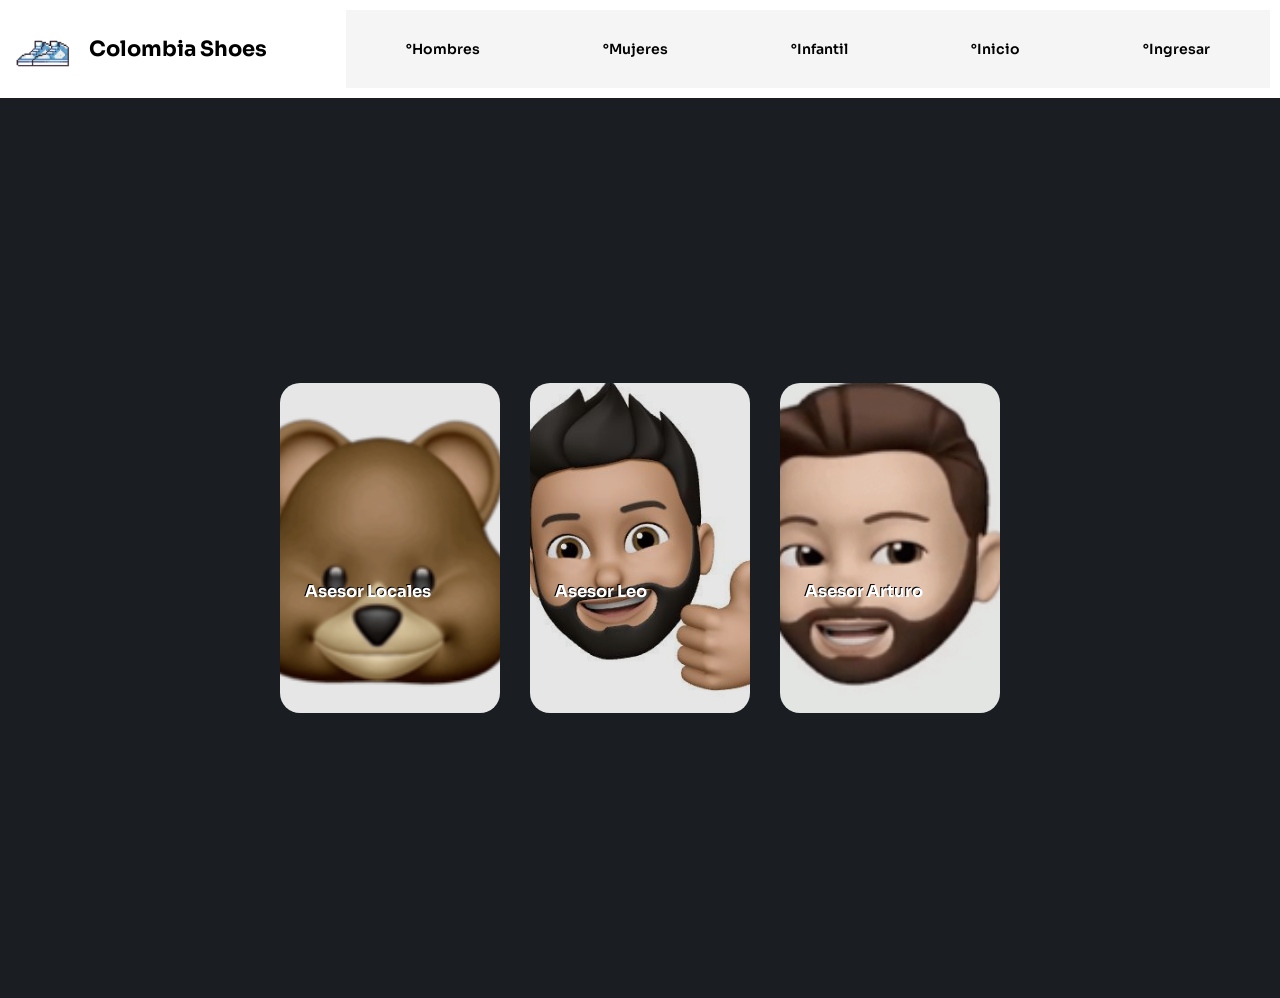
<file: src/com/kendarg/pagina/Asesores.html>
<!DOCTYPE html>
<html lang="en">
<head>
    <meta charset="UTF-8">
    <meta name="viewport" content="width=device-width, initial-scale=1.0">
    <title>Asesor</title>
    <link rel="stylesheet" href="CSS/Asesores.css">
    <link rel="icon" href="imagenes/LOGO/Imagen2.ico">
    <link rel="preconnect" href="https://fonts.googleapis.com">
    <link rel="preconnect" href="https://fonts.gstatic.com" crossorigin>
    <link href="https://fonts.googleapis.com/css2?family=Sora:wght@100..800&display=swap" rel="stylesheet">
    <link rel="stylesheet" href="CSS/encabezado.css">
</head>
<body>
    <div class="resolucion">
        <div class="desktop">
            <h1></h1>
        </div>
        <div class="tablet">
            <h1></h1>
        </div>
        <div class="movil">
            <h1></h1>
        </div>
    </div>
    <header>
        <a href="index.html" class="logo">
            <img src="imagenes/LOGO/logo (2).png" alt="logo de la compañia">
            <h2 class="nombre-empresa">Colombia Shoes</h2>
        </a>
        <nav>
            <ul>
                <li>
                    <a href="#" class="nav-link">°Hombres</a>
                    <ul>
                        <li><a href="#">*Nike</a></li>
                        <li><a href="#">*Adidas</a></li>
                        <li><a href="#">*Gucci</a></li>
                        <li><a href="#">*Puma</a></li>
                    </ul>
                </li>
                <li>
                    <a href="#" class="nav-link">°Mujeres</a>
                    <ul>
                        <li><a href="#">*Nike</a></li>
                        <li><a href="#">*Adidas</a></li>
                        <li><a href="#">*Gucci</a></li>
                        <li><a href="#">*Puma</a></li>
                    </ul>
                </li>
                <li>
                    <a href="#" class="nav-link">°Infantil</a>
                </li>
                <li>
                    <a href="index.html" class="nav-link">°Inicio</a></li>
                <li>
                    <a href="#" class="nav-link">°Ingresar</a>
                </li>
            </ul>
          
        </nav>
    </header>

    <section class="hero-section">
        <div class="card-container">
            <div class="card">
                <a target="_blank" href="https://wa.me/3172772653" class="card-background" style="background-image: url(avatares/ll.png);"></a>
                <div class="content">
                    <div class="card-category"></div>
                    <h3 class="card-hading">Asesor Locales</h3>
                </div>
            </div>
            <div class="card">
                <a target="_blank" href="https://wa.me/3142914465" class="card-background" style="background-image: url(avatares/local.jpeg);"></a>
                <div class="content">
                    <div class="card-category"></div>
                    <h3 class="card-hading">Asesor Leo</h3>
                </div>
            </div>
            <div class="card">
                <a target="_blank" href="https://wa.me/3143713612" class="card-background" style="background-image: url(avatares/leo.png);"></a>
                    <div class="content">
                    <div class="card-category"></div>
                    <h3 class="card-hading">Asesor Arturo</h3>
                </div>
            </div>
            

        </div>
    </section>
</body>
</html>
</file>
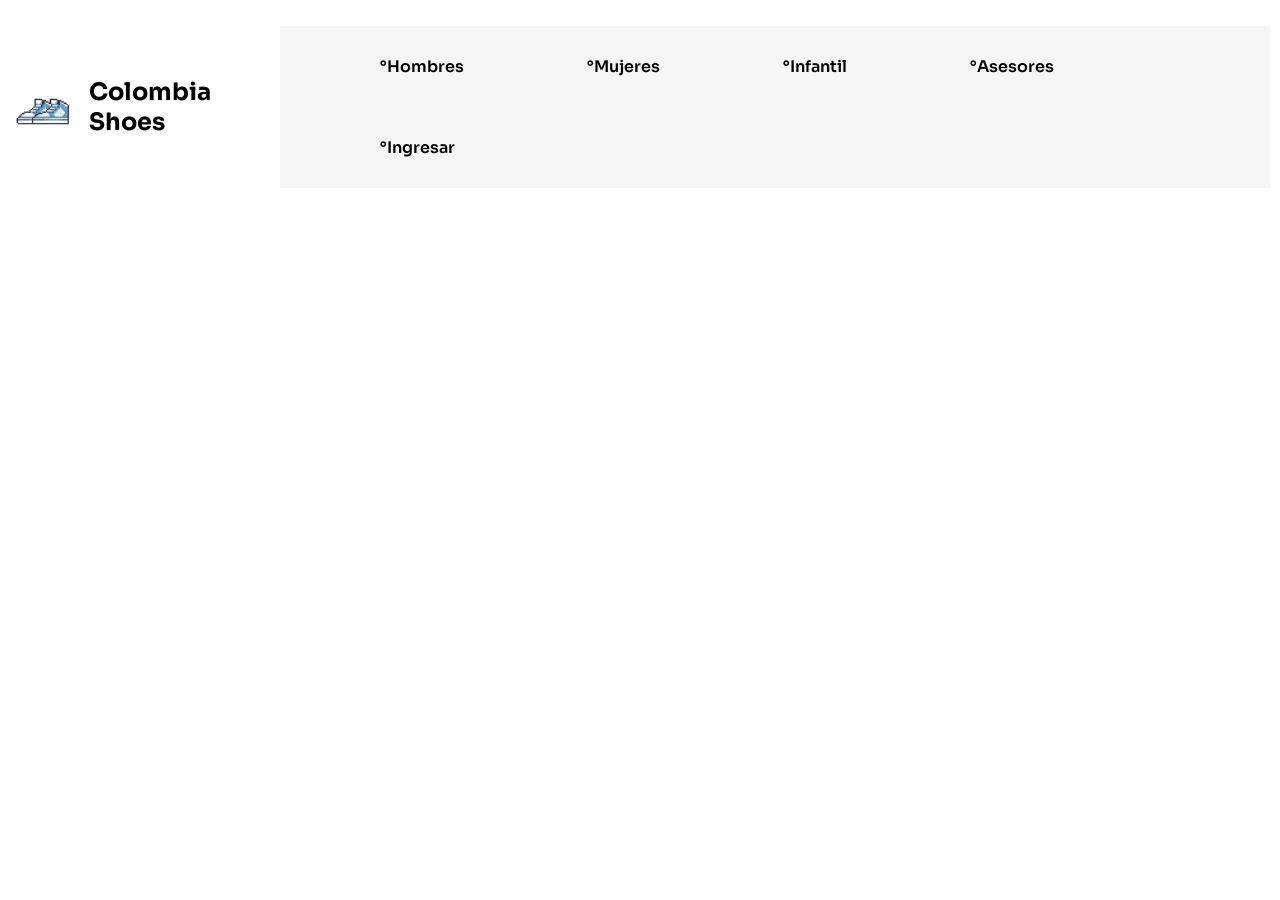
<file: src/com/kendarg/pagina/cuerpo.html>
<!DOCTYPE html>
<html lang="en">
<head>
    <meta charset="UTF-8">
    <meta name="viewport" content="width=device-width, initial-scale=1.0">
    <title>Document</title>
    <link rel="icon" href="imagenes\LOGO\Imagen2.ico">
    <link rel="stylesheet" href="CSS\Estructura.css">
    <link rel="preconnect" href="https://fonts.googleapis.com">
    <link rel="preconnect" href="https://fonts.gstatic.com" crossorigin>
    <link href="https://fonts.googleapis.com/css2?family=Sora:wght@100..800&display=swap" rel="stylesheet">
    <link rel="stylesheet" href="CSS/encabezado.css">
</head>
<body>
    <header>
        <div class="resolucion">
            <div class="desktop">
                <h1></h1>
            </div>
            <div class="tablet">
                <h1></h1>
            </div>
            <div class="movil">
                <h1></h1>
            </div>
        </div>
        <!-- Este codigo es toda la parte superior -->
        <a href="index.html" class="logo">
            <img src="imagenes/LOGO/logo (2).png" alt="logo de la compañia">
            <h2 class="nombre-empresa">Colombia Shoes</h2>
        </a>
        <nav>
            <ul>
                <li>
                    <a href="#" class="nav-link">°Hombres</a>
                    <ul>
                        <li><a href="#">*Nike</a></li>
                        <li><a href="#">*Adidas</a></li>
                        <li><a href="#">*Gucci</a></li>
                        <li><a href="#">*Puma</a></li>
                    </ul>
                </li>
                <li>
                    <a href="#" class="nav-link">°Mujeres</a>
                    <ul>
                        <li><a href="#">*Nike</a></li>
                        <li><a href="#">*Adidas</a></li>
                        <li><a href="#">*Gucci</a></li>
                        <li><a href="#">*Puma</a></li>
                    </ul>
                </li>
                <li>
                    <a href="#" class="nav-link">°Infantil</a>
                </li>
                <li>
                    <a  href="Asesores.html" class="nav-link">°Asesores</a></li>
                <li>
                    <a href="#" class="nav-link">°Ingresar</a>
                </li>
            </ul>
        </nav>
    </header>



</body>
</html>
</file>
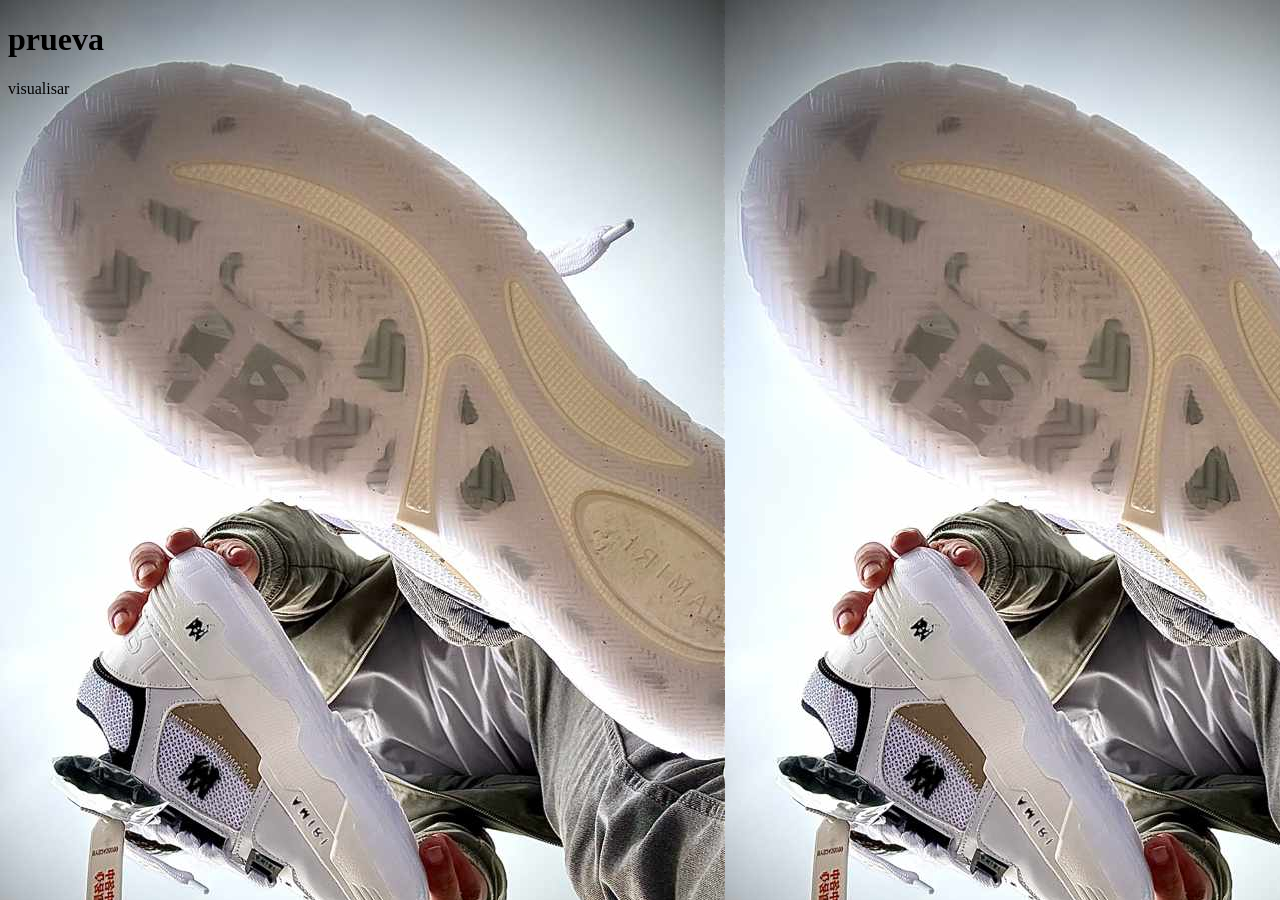
<file: src/com/kendarg/pagina/prueva.html>
<!DOCTYPE html>
<html lang="en">
<head>
    <meta charset="UTF-8">
    <meta name="viewport" content="width=device-width, initial-scale=1.0">
    <title>Document</title>
    <link rel="stylesheet" href="CSS/prueva.css">
</head>
<body>
    <div class="box">
        <h1>prueva</h1>
        <p>visualisar</p>
    </div>
    
</body>
</html>
</file>
<file: src/com/kendarg/pagina/CSS/Asesores.css>
*{
    border: 0;
    margin: 0;
    padding: 0;
    box-sizing: border-box;
}
body{
    font-family: "Sora", serif;
    font-optical-sizing: auto;
    font-weight: 700;
    font-style: normal;
  height: 100%;
}

html{
    height: 100%;
    font-size: 14px;
    font-family:'sora',serif ;
}

.hero-section{
    display: flex;
    min-height: 100%;
    align-items: center;
    background-color: #1a1e23;

}
.card-container{
    display: flex;
    gap: 30px;
    width: 100%;
    justify-content: center;

}
.card{
    position: relative;
    list-style: none;
    width: 220px;
    transition: .3s ease;
}
.card::before{
    content: "";
    display: block;
    padding-bottom: 150%;
    width: 100%;
}

.card-background{
    position: absolute;
    bottom: 0;
    right: 0;
    left: 0;
    top: 0;
    border-radius: 20px;
    background-size: 380px;
    background-position: center;
    filter: brightness(.9) saturate(1) contrast(1);
    transform-origin:bottom;
    transform: scale(1) translateZ(0);
    transition: .3s ease;
}

.card:hover .card-background{
    transform: scale(1.15) translate(0);
    background-size: 320px;
    
   
}
.card-container:hover .card:not(:hover){
    transform: scale(.9);
}
.card-container:hover > .card:not(:hover) .card-background,
.card-container:hover > .card:not(:hover) .card-category{
    filter: brightness(.5) saturate(0) contrast(1.2) blur(20px);
}
.content{
    top:50%;
    left: 0;
    padding: 25px;
    position: absolute;
}
.card-category{
    color: white;
    font-size: 12px;
    font-weight: 500;
    letter-spacing: 5px;
    margin-bottom: 8px;
    text-transform: uppercase;
}
.card-heading{
    color: #fff;
    font-size: 25px;
    line-height: 1;
    text-shadow: 2px 2px 20px rgba(0, 0, 0, .2);
    font-family: 'Sora', serif;
}
h3{
    color: white;
    text-shadow: -1px -1px black;
}

header{    
    display: flex;
    min-height: 70px;
    background-color: rgba(255, 255, 255, 0.829);
    justify-content: space-between;
    align-items: center;
    padding: 10px;
}
     
.logo{
    display: flex;
    align-items: center;
    color: black;
    text-decoration: none;
}

.logo img{
    height: 50px;
    margin-right:10px ;
    color: black;
}

.nav-link{
    text-decoration: none;
    color: black;
}
nav a{
    font-weight: 600;
    padding-right: 90px;
}
nav a:hover{
    color: grey;
}
@media (max-width:700px){
    header{
        flex-direction: column;
    }
    nav{
        padding: 10px 0px;
    }
}

/* botones */
.btn-2{
    display: flex;
    align-items: center;
    color: rgb(77, 160, 60);
}
.btn-2{
    display: inline-block;
    padding: 1px 2px;
    background-color: rgb(76, 148, 73);
    color: rgb(255, 255, 255);
    border-radius: 5px;
    text-decoration: none;
}

/* lista desplegable y encabezado */
ul{
    list-style: none;
    background: #f5f5f5;
}
ul li{
    display: inline-block;
    position: relative;
}
ul li a{
    display: block;
    padding: 30px 60px;
    color: black;
    text-decoration: none;
}
header nav ul li ul{
    display: flex;
    flex-direction: column;
}
header nav ul li ul{
    position: absolute;

}
header nav ul li ul{
    display:none
}
header nav ul li:hover > ul{
    display: block;

}
</file>
<file: src/com/kendarg/pagina/CSS/encabezado.css>
/* lista desplegable y encabezado */


ul{
    list-style: none;
    background: #f5f5f5;
}
ul li{
    display: inline-block;
    position: relative;
}
ul li a{
    display: block;
    padding: 30px 60px;
    color: black;
    text-decoration: none;
}
header nav ul li ul{
    display: flex;
    flex-direction: column;
}
header nav ul li ul{
    position: absolute;

}
header nav ul li ul{
    display:none
}
header nav ul li:hover > ul{
    display: block;

}
header{    
    display: flex;
    min-height: 70px;
    background-color: rgba(255, 255, 255, 0.829);
    justify-content: space-between;
    align-items: center;
    padding: 10px;
}
     
.logo{
    display: flex;
    align-items: center;
    color: black;
    text-decoration: none;
}

.logo img{
    height: 50px;
    margin-right:10px ;
    color: black;
}

.nav-link{
    text-decoration: none;
    color: black;
}
nav a{
    font-weight: 600;
    padding-right: 90px;
}
nav a:hover{
    color: grey;
}

/* .resolucin{
    display: grid;
    grid-template-columns: repeat(auto-flit, 
    minmax(
        150px,
        1fr
    ));
    gap: 16px;
}
@media   (max-width:700px){
    header{
        flex-direction: column;
    }
    nav{
        padding: 10px 0px;
    }
}
@media (max-width:767px){
    .desktop{display: none;

    }
    .tablet{display: none;

    }
    
}
@media (min-width:767px) and (max-width: 990px){
    .desktop{display: none;

    }
.movil{display: none;

    }
}
@media (min-width:991px){
    .tablet{display: none;

    }
.movil{display: none;

    }

} */
</file>
<file: src/com/kendarg/pagina/CSS/prueva.css>
body{
    background: url(../zapatos/imagen.jpeg) #000;
}
</file>
